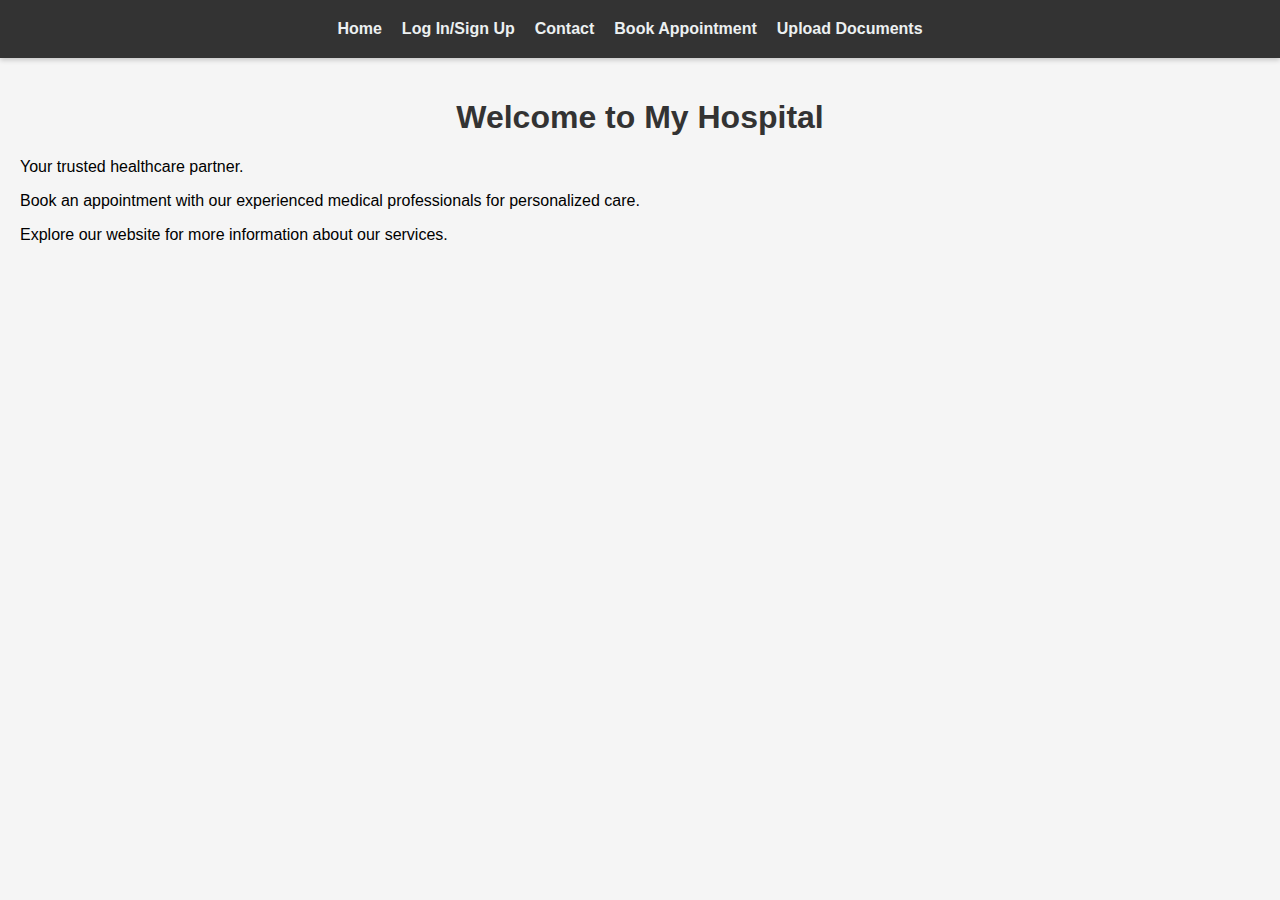
<file: index.html>
<!-- index.html -->
<!DOCTYPE html>
<html>

<head>
  <meta charset="utf-8">
  <meta name="viewport" content="width=device-width">
  <title>My Hospital - Book Appointment</title>
  <link href="style.css" rel="stylesheet" type="text/css" />
</head>

<body>
  <header>
    <nav>
      <ul>
        <li><a href="index.html">Home</a></li>
        <li><a href="login.html">Log In/Sign Up</a></li>
        <li><a href="contact.html">Contact</a></li>
        <li><a href="appointment.html">Book Appointment</a></li>
        <li><a href="upload.html">Upload Documents</a></li>
      </ul>
    </nav>
  </header>
  <main>
    <h1>Welcome to My Hospital</h1>
    <p>Your trusted healthcare partner.</p>
    <p>Book an appointment with our experienced medical professionals for personalized care.</p>
    <p>Explore our website for more information about our services.</p>
  </main>
  <script>
    document.addEventListener('DOMContentLoaded', function () {
      // Function to highlight the active link in the navigation menu
      function highlightActiveLink() {
        const currentPath = window.location.pathname;
        const links = document.querySelectorAll('nav a');

        links.forEach((link) => {
          const linkPath = link.getAttribute('href');

          if (currentPath === linkPath) {
            link.classList.add('active');
          } else {
            link.classList.remove('active');
          }
        });
      }

      // Call the function to highlight the active link on page load
      highlightActiveLink();

      // Function to toggle the navigation menu on small screens
      function toggleMenu() {
        const navList = document.querySelector('nav ul');
        navList.classList.toggle('show');
      }

      // Event listener for the menu button
      const menuButton = document.querySelector('.menu-button');
      if (menuButton) {
        menuButton.addEventListener('click', toggleMenu);
      }

      // Event listener for closing the menu when a link is clicked
      const navLinks = document.querySelectorAll('nav a');
      navLinks.forEach((link) => {
        link.addEventListener('click', () => {
          const navList = document.querySelector('nav ul');
          navList.classList.remove('show');
        });
      });
    });
  </script>
</body>

</html>
</file>
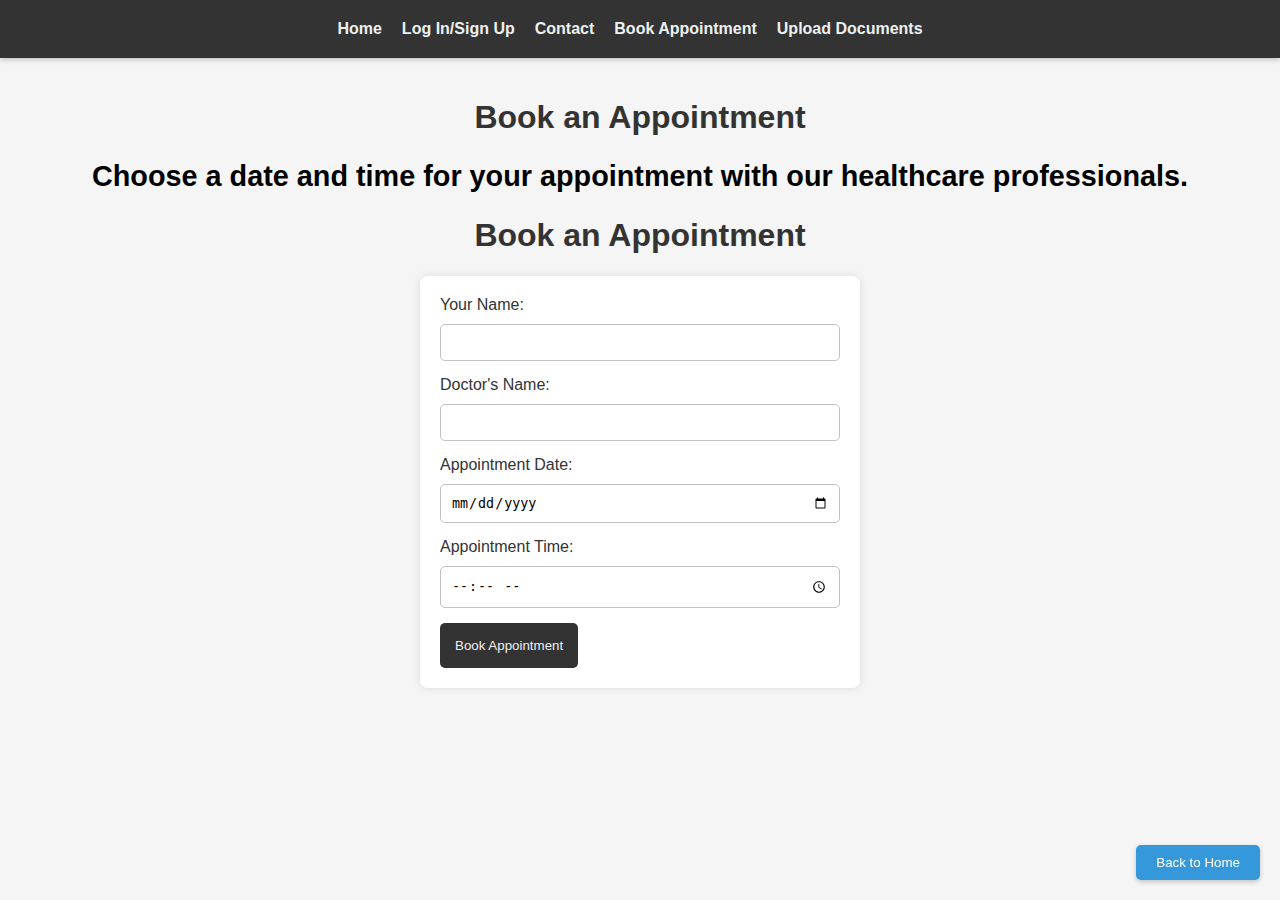
<file: appointment.html>
<!-- appointment.html -->
<!DOCTYPE html>
<html>

<head>
  <meta charset="utf-8">
  <meta name="viewport" content="width=device-width">
  <title>Book Appointment</title>
  <link href="style.css" rel="stylesheet" type="text/css" />
</head>

<body>
  <header>
    <nav>
      <ul>
        <li><a href="index.html">Home</a></li>
        <li><a href="login.html">Log In/Sign Up</a></li>
        <li><a href="contact.html">Contact</a></li>
        <li><a href="appointment.html" class="active">Book Appointment</a></li>
        <li><a href="upload.html">Upload Documents</a></li>
      </ul>
    </nav>
  </header>
  <main>
    <h1>Book an Appointment</h1>
    <div class="Beechmein"><h2>Choose a date and time for your appointment with our healthcare professionals.</h2></div>

    <h1>Book an Appointment</h1>
  <form id="appointmentForm">
    <label for="patientName">Your Name:</label>
    <input type="text" id="patientName" name="patientName" required>
    <br>
    <label for="doctorName">Doctor's Name:</label>
    <input type="text" id="doctorName" name="doctorName" required>
    <br>
    <label for="appointmentDate">Appointment Date:</label>
    <input type="date" id="appointmentDate" name="appointmentDate" required>
    <br>
    <label for="appointmentTime">Appointment Time:</label>
    <input type="time" id="appointmentTime" name="appointmentTime" required>
    <br>
    <button type="button" onclick="bookAppointment()">Book Appointment</button>
  </form>
  <button class="back-to-home" onclick="window.location.href='index.html'">Back to Home</button>    

  </main>
  <script>
    document.addEventListener('DOMContentLoaded', function () {
      // Function to highlight the active link in the navigation menu
      function highlightActiveLink() {
        const currentPath = window.location.pathname;
        const links = document.querySelectorAll('nav a');

        links.forEach((link) => {
          const linkPath = link.getAttribute('href');

          if (currentPath === linkPath) {
            link.classList.add('active');
          } else {
            link.classList.remove('active');
          }
        });
      }

      // Call the function to highlight the active link on page load
      highlightActiveLink();
    });
  </script>
</body>

</html>
</file>
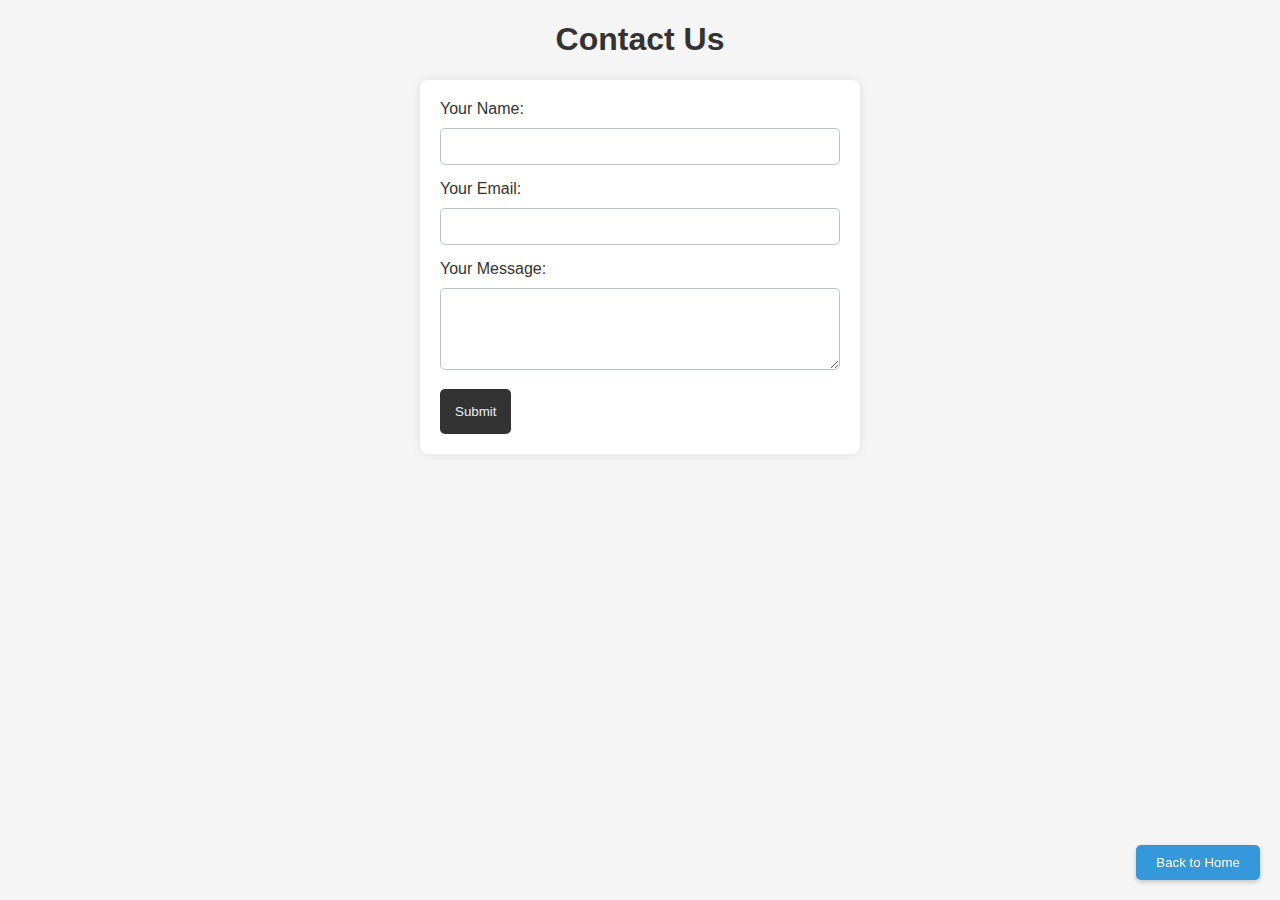
<file: contact.html>
<!-- contact.html -->
<!DOCTYPE html>
<html>

<head>
  <meta charset="utf-8">
  <meta name="viewport" content="width=device-width">
  <title>Contact Us</title>
  <link href="style.css" rel="stylesheet" type="text/css" />
</head>

<body>
  <h1>Contact Us</h1>
  <form id="contactForm">
    <label for="name">Your Name:</label>
    <input type="text" id="name" name="name" required>
    <br>
    <label for="email">Your Email:</label>
    <input type="email" id="email" name="email" required>
    <br>
    <label for="message">Your Message:</label>
    <textarea id="message" name="message" rows="4" required></textarea>
    <br>
    <button type="button" onclick="submitContactForm()">Submit</button>
  </form>
  <button class="back-to-home" onclick="window.location.href='index.html'">Back to Home</button>

  <script>
    document.addEventListener('DOMContentLoaded', function () {
      // Your existing script.js code

      function submitContactForm() {
        const name = document.getElementById('name').value;
        const email = document.getElementById('email').value;
        const message = document.getElementById('message').value;

        // Add logic to handle contact form submission (e.g., API request)
        console.log('Contact Form Submitted. Name:', name, 'Email:', email, 'Message:', message);
      }
    });
  </script>
</body>

</html>
</file>
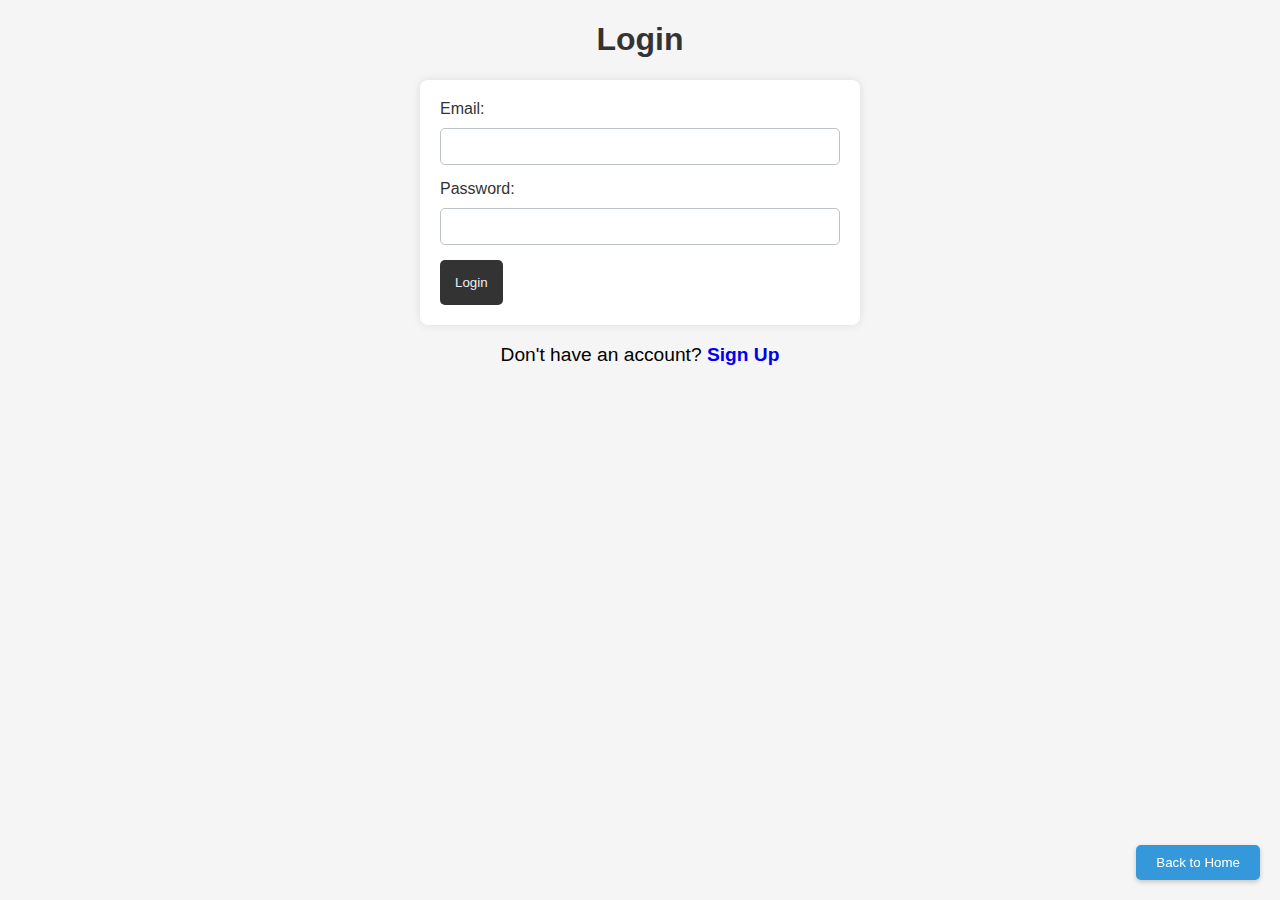
<file: login.html>
<!-- login.html -->
<!DOCTYPE html>
<html>

<head>
  <meta charset="utf-8">
  <meta name="viewport" content="width=device-width">
  <title>Login</title>
  <link href="style.css" rel="stylesheet" type="text/css" />
</head>

<body>
  <h1>Login</h1>

  <!-- Login form here -->
  <form id="loginForm">
    <label for="email">Email:</label>
    <input type="email" id="email" name="email" required>
    <br>
    <label for="password">Password:</label>
    <input type="password" id="password" name="password" required>
    <br>
    <button type="button" onclick="handleLogin()">Login</button>
  </form>

  <div class="Beechmein"><p>Don't have an account? <a href="signup.html">Sign Up</a></p></div>

  <button class="back-to-home" onclick="window.location.href='index.html'">Back to Home</button>

  <script>
    document.addEventListener('DOMContentLoaded', function () {
      function handleLogin() {
        const email = document.getElementById('email').value;
        const password = document.getElementById('password').value;

        // Add logic to handle login (e.g., API request)
        console.log('Login Clicked. Email:', email, 'Password:', password);
      }
    });
  </script>
</body>

</html>
</file>
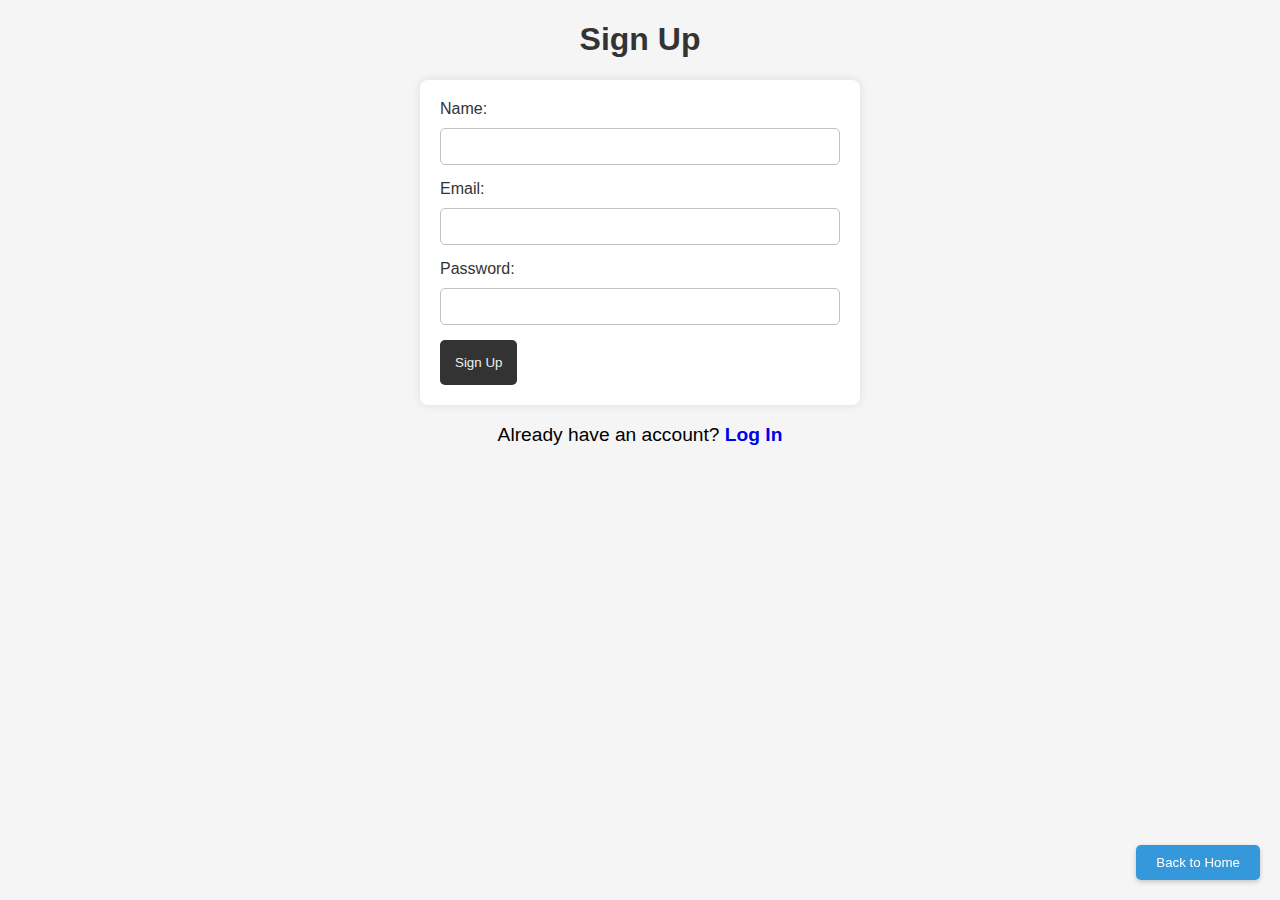
<file: signup.html>
<!-- signup.html -->
<!DOCTYPE html>
<html>

<head>
  <meta charset="utf-8">
  <meta name="viewport" content="width=device-width">
  <title>Sign Up</title>
  <link href="style.css" rel="stylesheet" type="text/css" />
</head>

<body>
  <h1>Sign Up</h1>

  <!-- Sign-up form here -->
  <form id="signupForm">
    <label for="name">Name:</label>
    <input type="text" id="name" name="name" required>
    <br>
    <label for="signupEmail">Email:</label>
    <input type="email" id="signupEmail" name="email" required>
    <br>
    <label for="signupPassword">Password:</label>
    <input type="password" id="signupPassword" name="password" required>
    <br>
    <button type="button" onclick="handleSignUp()">Sign Up</button>
  </form>

  <div class="Beechmein"><p>Already have an account? <a href="login.html">Log In</a></p></div>

  <button class="back-to-home" onclick="window.location.href='index.html'">Back to Home</button>

  <script>
    document.addEventListener('DOMContentLoaded', function () {
      function handleSignUp() {
        const name = document.getElementById('name').value;
        const signupEmail = document.getElementById('signupEmail').value;
        const signupPassword = document.getElementById('signupPassword').value;

        // Add logic to handle signup (e.g., API request)
        console.log('Sign Up Clicked. Name:', name, 'Email:', signupEmail, 'Password:', signupPassword);
      }
    });
  </script>
</body>

</html>
</file>
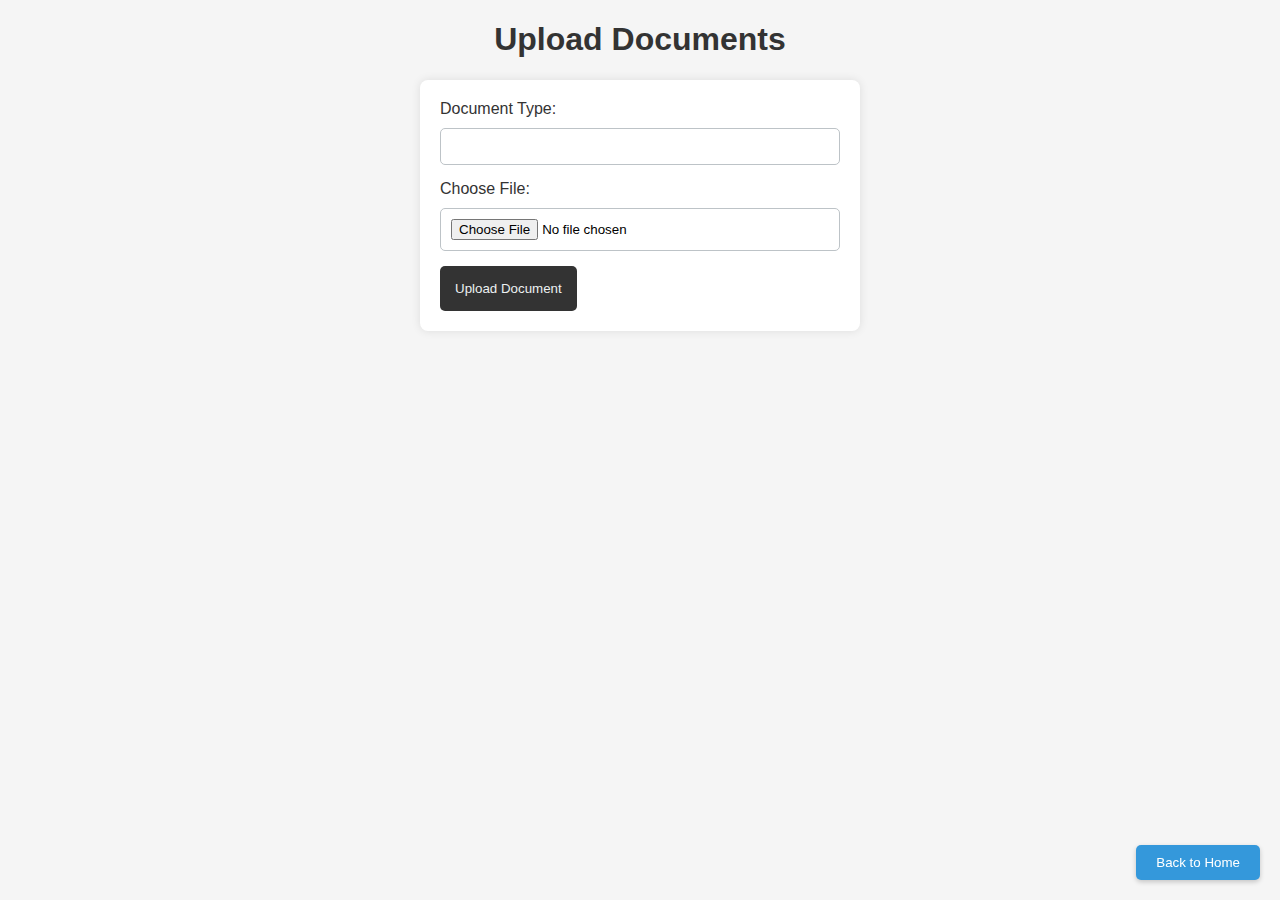
<file: upload.html>
<!-- upload.html -->
<!DOCTYPE html>
<html>

<head>
  <meta charset="utf-8">
  <meta name="viewport" content="width=device-width">
  <title>Upload Documents</title>
  <link href="style.css" rel="stylesheet" type="text/css" />
</head>

<body>
  <h1>Upload Documents</h1>
  <form id="uploadForm">
    <label for="documentType">Document Type:</label>
    <input type="text" id="documentType" name="documentType" required>
    <br>
    <label for="uploadFile">Choose File:</label>
    <input type="file" id="uploadFile" name="uploadFile" accept=".pdf, .doc, .docx" required>
    <br>
    <button type="button" onclick="uploadDocument()">Upload Document</button>
  </form>
  <button class="back-to-home" onclick="window.location.href='index.html'">Back to Home</button>

  <script>
    document.addEventListener('DOMContentLoaded', function () {
      // Your existing script.js code

      function uploadDocument() {
        const documentType = document.getElementById('documentType').value;
        const uploadFile = document.getElementById('uploadFile').files[0];

        // Add logic to handle document upload (e.g., API request)
        console.log('Document Uploaded. Document Type:', documentType, 'File:', uploadFile.name);
        
        // You can use FormData to send the file to the server using AJAX or fetch API
        const formData = new FormData();
        formData.append('documentType', documentType);
        formData.append('uploadFile', uploadFile);

        // Example of sending the file to the server using fetch API
        /*
        fetch('http://your-backend-api/upload', {
          method: 'POST',
          body: formData,
        })
        .then(response => response.json())
        .then(data => console.log(data))
        .catch(error => console.error('Error during document upload:', error));
        */
      }
    });
  </script>
</body>

</html>
</file>
<file: style.css>
/* style.css */

body {
    font-family: 'Segoe UI', Tahoma, Geneva, Verdana, sans-serif;
    margin: 0;
    padding: 0;
    box-sizing: border-box;
    background-color: #f5f5f5;
  }
  
  header {
    background-color: #333;
    color: #ecf0f1;
    padding: 20px;
    text-align: center;
    box-shadow: 0 2px 5px rgba(0, 0, 0, 0.2);
  }
  
  nav {
    text-align: center;
  }
  
  nav ul {
    list-style-type: none;
    margin: 0;
    padding: 0;
    display: inline-block;
  }
  
  nav ul li {
    display: inline-block;
    margin-right: 20px;
    transition: transform 0.3s ease-in-out;
  }
  
  nav a {
    text-decoration: none;
    color: #ecf0f1;
    font-weight: bold;
    font-size: 16px;
    transition: color 0.3s ease-in-out;
  }
  
  nav a:hover {
    color: #3498db;
  }
  
  main {
    padding: 20px;
  }
  
  h1 {
    color: #333;
    text-align: center;
  }
  
  form {
    max-width: 400px;
    margin: auto;
    background-color: #fff;
    padding: 20px;
    box-shadow: 0 0 10px rgba(0, 0, 0, 0.1);
    border-radius: 8px;
  }
  
  /* Add spacing between Login and Sign Up divs */
  form h2 {
    text-align: center;
    color: #333;
    margin-bottom: 20px; /* Add spacing below the heading */
  }
  
  /* Style for Login and Sign Up buttons */
  form .login-btn, form .signup-btn {
    width: 48%; /* Adjust the width as needed */
    padding: 15px;
    border: none;
    cursor: pointer;
    border-radius: 5px;
    transition: background-color 0.3s ease-in-out;
  }
  
  /* Add spacing between the buttons */
  form .login-btn {
    margin-right: 2%;
  }
  
  label {
    display: block;
    margin-bottom: 10px;
    color: #333;
  }
  
  input,
  textarea {
    width: 100%;
    padding: 10px;
    margin-bottom: 15px;
    box-sizing: border-box;
    border: 1px solid #bdc3c7;
    border-radius: 5px;
    transition: border-color 0.3s ease-in-out;
  }
  
  input:focus,
  textarea:focus {
    border-color: #3498db;
  }
  
  button {
    background-color: #333;
    color: #ecf0f1;
    padding: 15px;
    border: none;
    cursor: pointer;
    border-radius: 5px;
    transition: background-color 0.3s ease-in-out;
  }
  
  button:hover {
    background-color: #3498db;
  }
  
  /* Responsive Navigation Menu */
  .menu-button {
    display: none;
  }
  
  nav ul {
    display: flex;
    justify-content: center;
  }
  
  /* Back-to-home button */
  .back-to-home {
    position: fixed;
    bottom: 20px;
    right: 20px;
    background-color: #3498db;
    color: #fff;
    padding: 10px 20px;
    border: none;
    border-radius: 5px;
    cursor: pointer;
    box-shadow: 0 2px 5px rgba(0, 0, 0, 0.2);
    transition: background-color 0.3s ease-in-out;
  }
  
  .back-to-home:hover {
    background-color: #2980b9;
  }
  .Beechmein{
    text-align: center;
    font-size: larger;
  }
  .Beechmein a{
    text-decoration: none;
    font-weight: bolder;
  }
  .Beechmein a:hover{
    color: #3498db;
    transition: 0.2s ease-in-out;
  }
  
  @media screen and (max-width: 600px) {
    nav ul {
      display: none;
      flex-direction: column;
      position: absolute;
      top: 60px;
      left: 0;
      width: 100%;
      background-color: #333;
    }
  
    nav ul.show {
      display: flex;
    }
  
    nav ul li {
      text-align: center;
      width: 100%;
      margin: 0;
      transform: translateY(20px);
      opacity: 0;
      animation: fadeInUp 0.5s forwards;
    }
  
    @keyframes fadeInUp {
      to {
        transform: translateY(0);
        opacity: 1;
      }
    }
  
    .menu-button {
      display: block;
      background-color: #333;
      color: #ecf0f1;
      padding: 10px;
      border: none;
      cursor: pointer;
    }
  
    /* Adjust width for buttons in mobile view */
    form .login-btn, form .signup-btn {
      width: 100%;
      margin-right: 0;
      margin-bottom: 10px; /* Add spacing below the buttons */
    }
  }
</file>
